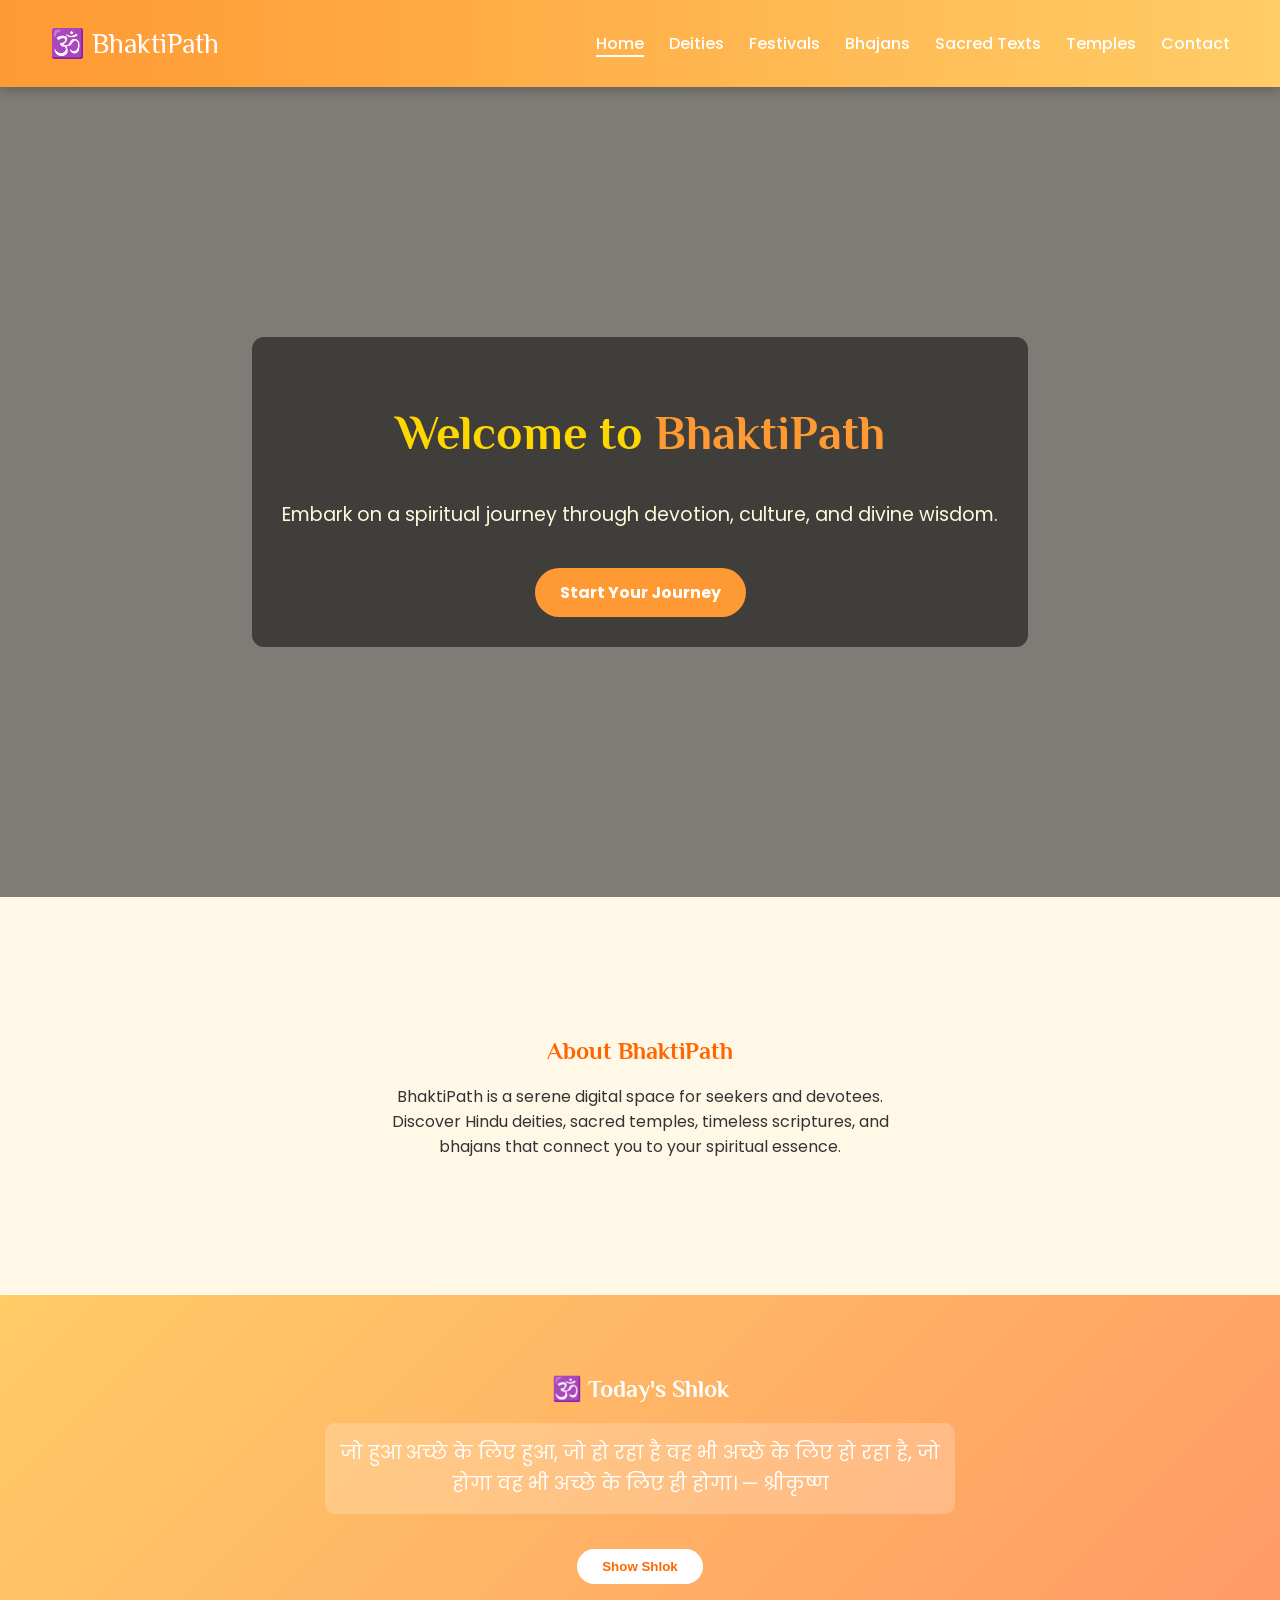
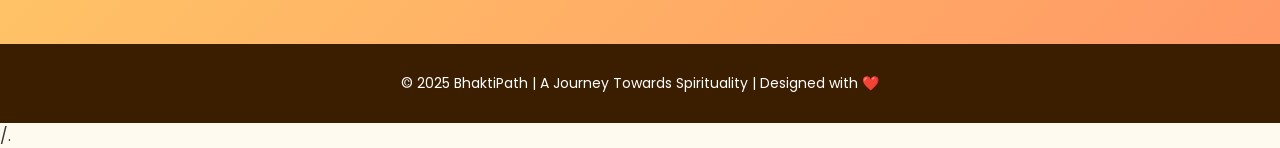
<file: index.html>
<!DOCTYPE html>
<html lang="en">
<head>
  <meta charset="UTF-8">
  <meta name="viewport" content="width=device-width, initial-scale=1.0">
  <title>BhaktiPath – A Journey Towards Spirituality</title>
  <link rel="stylesheet" href="style.css">
  <link href="https://fonts.googleapis.com/css2?family=Philosopher:wght@700&family=Poppins:wght@300;500&display=swap" rel="stylesheet">
  <style>
    body {
      margin: 0;
      font-family: 'Poppins', sans-serif;
      background-color: #fffaf0;
      color: #333;
    }
    .navbar {
      display: flex;
      justify-content: space-between;
      align-items: center;
      background: linear-gradient(90deg, #ff9933, #ffcc66);
      padding: 15px 50px;
      box-shadow: 0 4px 10px rgba(0,0,0,0.2);
      position: sticky;
      top: 0;
      z-index: 10;
    }
    .navbar .logo {
      font-family: 'Philosopher', sans-serif;
      font-size: 28px;
      color: white;
    }
    .nav-links {
      display: flex;
      list-style: none;
      gap: 25px;
    }
    .nav-links a {
      text-decoration: none;
      color: white;
      font-weight: 500;
      transition: 0.3s;
    }
    .nav-links a:hover, .active {
      color: #3b1d00;
      font-weight: 600;
    }
    .hero {
      height: 90vh;
      background: url('https://i.pinimg.com/736x/4f/ac/5a/4fac5aeb273cb11c28d43075f6a5c25f.jpg') center/cover no-repeat;
      position: relative;
      display: flex;
      justify-content: center;
      align-items: center;
      color: white;
    }
    .hero::after {
      content: "";
      position: absolute;
      top: 0; left: 0;
      width: 100%; height: 100%;
      background: rgba(0,0,0,0.5);
    }
    .hero-content {
      position: relative;
      text-align: center;
      z-index: 2;
      animation: fadeIn 2s ease;
    }
    .hero-content h1 {
      font-family: 'Philosopher', sans-serif;
      font-size: 3rem;
      color: #ffd700;
    }
    .hero-content span {
      color: #ff9933;
    }
    .hero-content p {
      font-size: 1.2rem;
      margin-top: 10px;
      color: #fff8dc;
    }
    .btn {
      display: inline-block;
      margin-top: 20px;
      background: #ff9933;
      color: white;
      padding: 12px 25px;
      border-radius: 30px;
      text-decoration: none;
      font-weight: bold;
      transition: 0.3s;
    }

    .btn:hover {
      background: #ff6600;
      transform: scale(1.05);
    }
    .about {
      padding: 120px 30%;
      text-align: center;
      background: #fff8e7;
    }

    .about h2 {
      font-family: 'Philosopher';
      color: #ff6600;
      margin-bottom: 20px;
    }
    .shlok-section {
      background: linear-gradient(135deg, #ffcc66, #ff9966);
      padding: 60px 20px;
      color: white;
      text-align: center;
    }
    .shlok-section h2 {
      font-family: 'Philosopher';
      margin-bottom: 15px;
    }
    #dailyShlok {
      font-size: 1.2rem;
      line-height: 1.6;
      margin: 20px auto;
      width: 80%;
      max-width: 600px;
      background: rgba(255,255,255,0.2);
      padding: 15px;
      border-radius: 10px;
      transition: opacity 0.5s ease;
    }
    .shlok-section button {
      margin-top: 15px;
      padding: 10px 25px;
      border: none;
      border-radius: 25px;
      background: white;
      color: #ff6600;
      font-weight: 600;
      cursor: pointer;
      transition: 0.3s;
    }
    .shlok-section button:hover {
      background: #ff6600;
      color: white;
    }
    footer {
      background: #3b1d00;
      color: white;
      text-align: center;
      padding: 15px;
    }
    @keyframes fadeIn {
      from { opacity: 0; transform: translateY(20px); }
      to { opacity: 1; transform: translateY(0); }
    }
  </style>
</head>
<body>
  <header>
    <nav class="navbar">
      <div class="logo">🕉️ BhaktiPath</div>
      <ul class="nav-links">
        <li><a href="index.html" class="active">Home</a></li>
        <li><a href="deities.html">Deities</a></li>
        <li><a href="festivals.html">Festivals</a></li>
        <li><a href="bhajans.html">Bhajans</a></li>
        <li><a href="texts.html">Sacred Texts</a></li>
        <li><a href="temples.html">Temples</a></li>
        <li><a href="contact.html">Contact</a></li>
      </ul>
    </nav>
  </header>

  <section class="hero">
    <div class="hero-content">
      <h1>Welcome to <span>BhaktiPath</span></h1>
      <p>Embark on a spiritual journey through devotion, culture, and divine wisdom.</p>
      <a href="deities.html" class="btn">Start Your Journey</a>
    </div>
  </section>

  <section class="about">
    <h2>About BhaktiPath</h2>
    <p>
      BhaktiPath is a serene digital space for seekers and devotees. Discover Hindu deities,
      sacred temples, timeless scriptures, and bhajans that connect you to your spiritual essence.
    </p>
  </section>

  <section class="shlok-section">
    <h2>🕉️ Today's Shlok</h2>
    <p id="dailyShlok">Click below to receive your daily inspiration.</p>
    <button onclick="generateShlok()">Show Shlok</button>
  </section>

  <footer>
    <p>© 2025 BhaktiPath | A Journey Towards Spirituality | Designed with ❤️</p>
  </footer>

  <script src="script.js"></script>
</body>
</html>/.
</file>
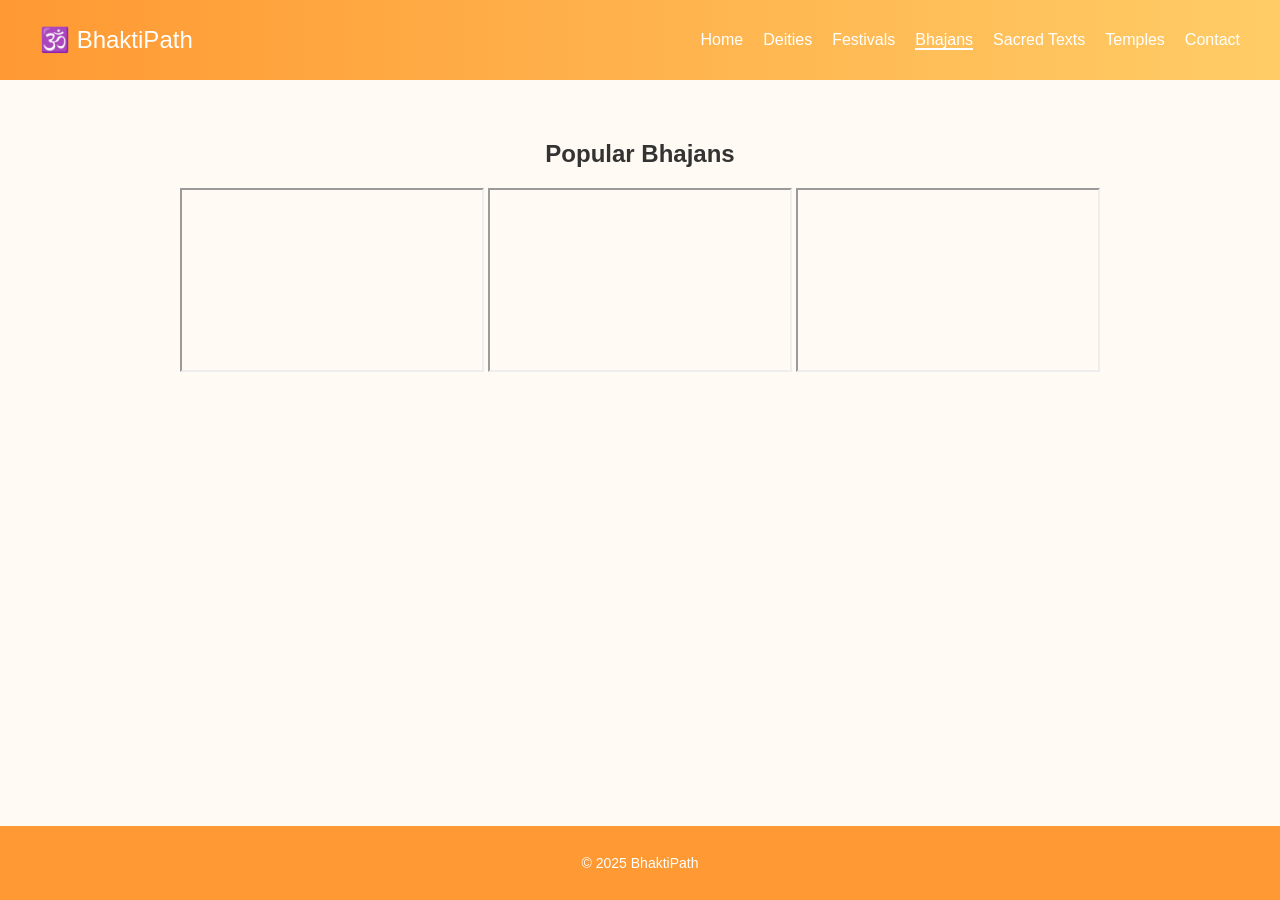
<file: bhajans.html>
<!DOCTYPE html>
<html lang="en">
<head>
  <meta charset="UTF-8">
  <meta name="viewport" content="width=device-width, initial-scale=1.0">
  <title>Bhajans – BhaktiPath</title>
  <link rel="stylesheet" href="style.css">
</head>
<body>
  <header>
    <nav class="navbar">
      <div class="logo">🕉️ BhaktiPath</div>
      <ul class="nav-links">
        <li><a href="index.html">Home</a></li>
        <li><a href="deities.html">Deities</a></li>
        <li><a href="festivals.html">Festivals</a></li>
        <li><a href="bhajans.html" class="active">Bhajans</a></li>
        <li><a href="texts.html">Sacred Texts</a></li>
        <li><a href="temples.html">Temples</a></li>
        <li><a href="contact.html">Contact</a></li>
      </ul>
    </nav>
  </header>

  <section class="content">
    <h1>Popular Bhajans</h1>
    <div class="bhajan-list">

      
      <iframe width="300" height="180" 
        src="https://www.youtube.com/embed/AETFvQonfV8?list=RDATfeYmhhamFu" 
        allowfullscreen>
      </iframe>

      <iframe width="300" height="180" 
        src="https://www.youtube.com/embed/AEjEMXYFU0A" 
        allowfullscreen>
      </iframe>

      <iframe width="300" height="180" 
        src="https://www.youtube.com/embed/ZKLiZ0NBhYw" 
        allowfullscreen>
      </iframe>

    </div>
  </section>

  <footer><p>© 2025 BhaktiPath</p></footer>
</body>
</html>
</file>
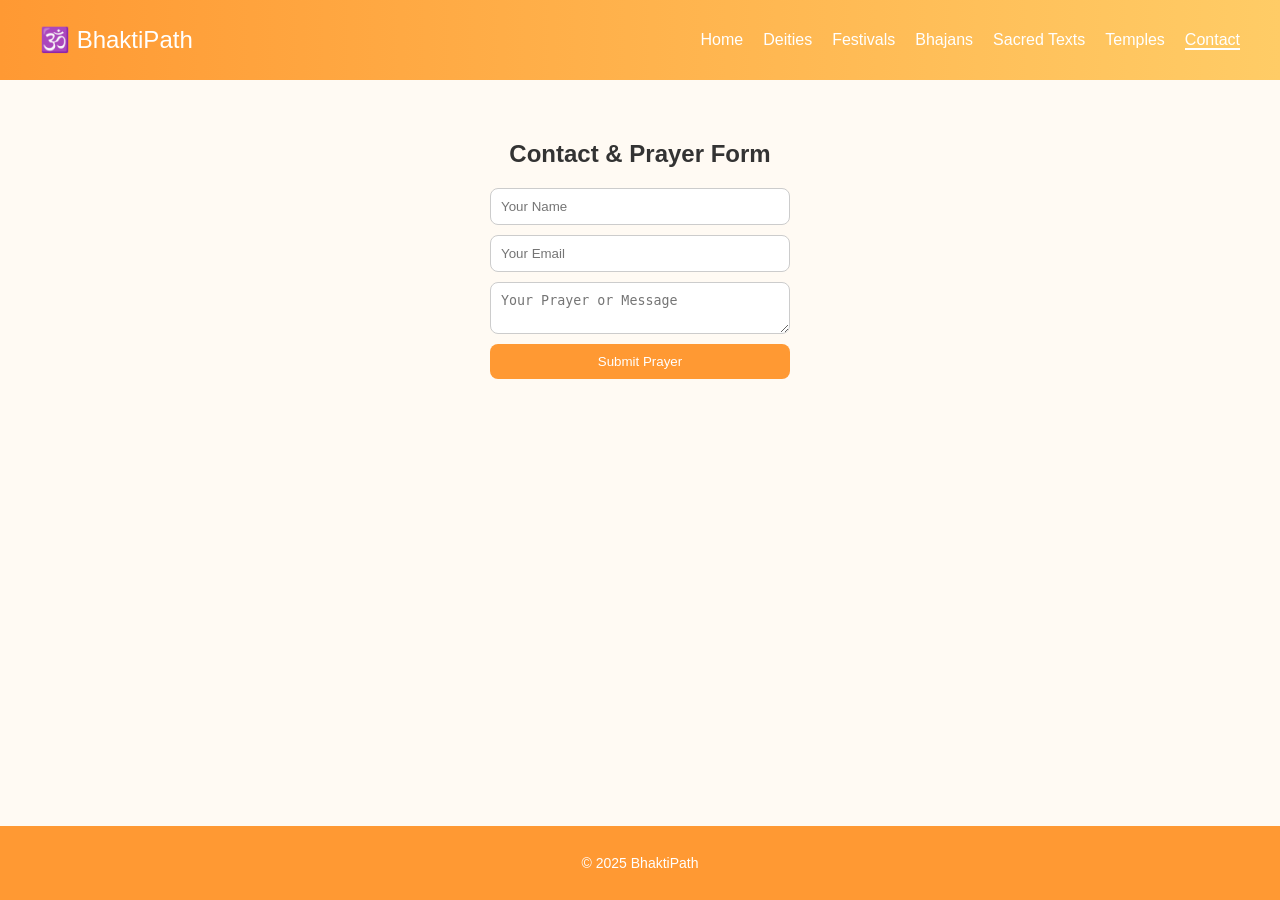
<file: contact.html>
<!DOCTYPE html>
<html lang="en">
<head>
  <meta charset="UTF-8">
  <meta name="viewport" content="width=device-width, initial-scale=1.0">
  <title>Contact – BhaktiPath</title>
  <link rel="stylesheet" href="style.css">
  <script src="script.js" defer></script>
</head>
<body>
  <header>
    <nav class="navbar">
      <div class="logo">🕉️ BhaktiPath</div>
      <ul class="nav-links">
        <li><a href="index.html">Home</a></li>
        <li><a href="deities.html">Deities</a></li>
        <li><a href="festivals.html">Festivals</a></li>
        <li><a href="bhajans.html">Bhajans</a></li>
        <li><a href="texts.html">Sacred Texts</a></li>
        <li><a href="temples.html">Temples</a></li>
        <li><a href="contact.html" class="active">Contact</a></li>
      </ul>
    </nav>
  </header>

  <section class="content">
    <h1>Contact & Prayer Form</h1>
    <form id="prayerForm">
      <input type="text" id="name" placeholder="Your Name" required>
      <input type="email" id="email" placeholder="Your Email" required>
      <textarea id="message" placeholder="Your Prayer or Message" required></textarea>
      <button type="submit">Submit Prayer</button>
    </form>
    <p id="responseMsg"></p>
  </section>

  <footer><p>© 2025 BhaktiPath</p></footer>
</body>
</html>
</file>
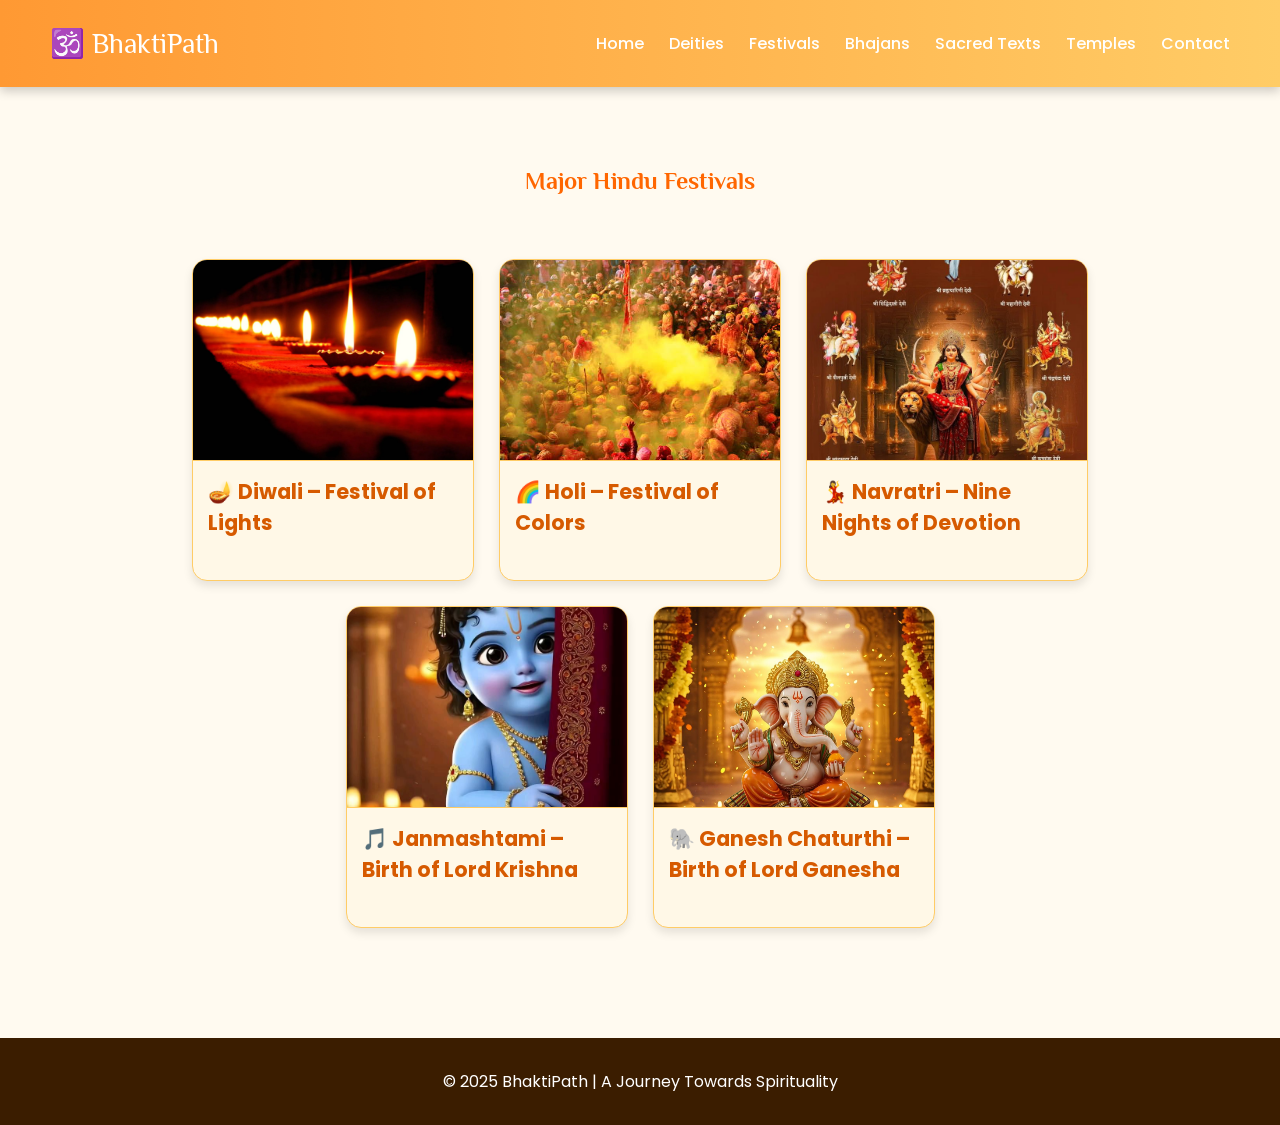
<file: festivals.html>
<!DOCTYPE html>
<html lang="en">
<head>
  <meta charset="UTF-8">
  <meta name="viewport" content="width=device-width, initial-scale=1.0">
  <title>Festivals – BhaktiPath</title>
  <link href="https://fonts.googleapis.com/css2?family=Poppins:wght@400;600&family=Philosopher:wght@700&display=swap" rel="stylesheet">
  <style>
    body {
      font-family: 'Poppins', sans-serif;
      background-color: #fffaf0;
      margin: 0;
      color: #333;
    }
    .navbar {
      display: flex;
      justify-content: space-between;
      align-items: center;
      background: linear-gradient(90deg, #ff9933, #ffcc66);
      padding: 15px 50px;
      box-shadow: 0 4px 10px rgba(0,0,0,0.2);
    }

    .navbar .logo {
      font-family: 'Philosopher', sans-serif;
      font-size: 28px;
      color: white;
    }

    .nav-links {
      list-style: none;
      display: flex;
      gap: 25px;
    }

    .nav-links a {
      text-decoration: none;
      color: white;
      font-weight: 500;
      transition: 0.3s;
    }

    .nav-links a:hover, .active {
      color: #3b1d00;
    }
    .content {
      padding: 60px 5%;
      text-align: center;
      display: flex;
      flex-wrap: wrap;
      justify-content: center;
      gap: 25px;
    }

    h1 {
      color: #ff6600;
      font-family: 'Philosopher';
      margin-bottom: 40px;
      width: 100%;
    }
    .festival-card {
      background: #fff8e7;
      border: 1px solid #ffcc66;
      border-radius: 15px;
      overflow: hidden;
      box-shadow: 0 5px 10px rgba(0,0,0,0.1);
      cursor: pointer;
      transition: all 0.4s ease;
      width: 280px;
      height: 320px;
      position: relative;
      display: flex;
      flex-direction: column;
    }

    .festival-card.expanded {
      width: 90%;
      height: auto;
      transition: all 0.5s ease;
    }

    .festival-img {
      width: 100%;
      height: 200px;
      object-fit: cover;
      border-bottom: 1px solid #ffcc66;
    }

    .festival-content {
      padding: 15px;
      text-align: left;
    }

    .festival-title {
      font-weight: bold;
      font-size: 1.3rem;
      color: #d65a00;
      margin-bottom: 8px;
    }

    .festival-story {
      display: none;
      color: #444;
      line-height: 1.6;
      animation: fadeIn 0.5s ease;
      margin-top: 10px;
    }

    footer {
      background: #3b1d00;
      color: white;
      text-align: center;
      padding: 15px;
      margin-top: 50px;
    }

    @keyframes fadeIn {
      from { opacity: 0; transform: translateY(10px); }
      to { opacity: 1; transform: translateY(0); }
    }

    @media (max-width: 768px) {
      .festival-card {
        width: 90%;
        height: auto;
      }
    }
  </style>
</head>
<body>
  <header>
    <nav class="navbar">
      <div class="logo">🕉️ BhaktiPath</div>
      <ul class="nav-links">
        <li><a href="index.html">Home</a></li>
        <li><a href="deities.html">Deities</a></li>
        <li><a href="festivals.html" class="active">Festivals</a></li>
        <li><a href="bhajans.html">Bhajans</a></li>
        <li><a href="texts.html">Sacred Texts</a></li>
        <li><a href="temples.html">Temples</a></li>
        <li><a href="contact.html">Contact</a></li>
      </ul>
    </nav>
  </header>

  <section class="content">
    <h1>Major Hindu Festivals</h1>

    <div class="festival-card" onclick="toggleStory(this, 'diwali')">
      <img src="diwali .webp" alt="Diwali" class="festival-img">
      <div class="festival-content">
        <div class="festival-title">🪔 Diwali – Festival of Lights</div>
        <div id="diwali" class="festival-story">
          Diwali celebrates Lord Rama’s return to Ayodhya after 14 years of exile and his victory over Ravana.
          People light diyas to symbolize the triumph of light over darkness and good over evil.
          It also honors Goddess Lakshmi, the goddess of wealth and prosperity, with prayers and sweets.
        </div>
      </div>
    </div>

    <div class="festival-card" onclick="toggleStory(this, 'holi')">
      <img src="holi .jpg" alt="Holi" class="festival-img">
      <div class="festival-content">
        <div class="festival-title">🌈 Holi – Festival of Colors</div>
        <div id="holi" class="festival-story">
          Holi celebrates Prahlad’s devotion and Holika’s fall to symbolize faith’s victory over evil.
          People throw colors, dance, and enjoy sweets, marking the start of spring and unity in diversity.
        </div>
      </div>
    </div>

    <div class="festival-card" onclick="toggleStory(this, 'navratri')">
      <img src="navratri.jpg" alt="Navratri" class="festival-img">
      <div class="festival-content">
        <div class="festival-title">💃 Navratri – Nine Nights of Devotion</div>
        <div id="navratri" class="festival-story">
          Navratri is celebrated across nine nights in honor of Goddess Durga’s nine forms.
          Devotees observe fasting, perform Garba, and worship divine feminine energy culminating in Dussehra.
        </div>
      </div>
    </div>

    <div class="festival-card" onclick="toggleStory(this, 'janmashtami')">
      <img src="janmasthmi .jpg" alt="Janmashtami" class="festival-img">
      <div class="festival-content">
        <div class="festival-title">🎵 Janmashtami – Birth of Lord Krishna</div>
        <div id="janmashtami" class="festival-story">
          Janmashtami marks the birth of Lord Krishna, the eighth incarnation of Lord Vishnu.
          Devotees fast, sing bhajans, and recreate scenes from Krishna’s life, especially the Dahi Handi event.
        </div>
      </div>
    </div>

    <div class="festival-card" onclick="toggleStory(this, 'ganesh')">
      <img src="ganesh chathrthi .jpg" alt="Ganesh Chaturthi" class="festival-img">
      <div class="festival-content">
        <div class="festival-title">🐘 Ganesh Chaturthi – Birth of Lord Ganesha</div>
        <div id="ganesh" class="festival-story">
          Ganesh Chaturthi celebrates the birth of Lord Ganesha, remover of obstacles.
          Clay idols are worshipped for 10 days before immersion, representing life, humility, and new beginnings.
        </div>
      </div>
    </div>

  </section>

  <footer><p>© 2025 BhaktiPath | A Journey Towards Spirituality</p></footer>

  <script>
    function toggleStory(card, id) {
      const story = document.getElementById(id);
      const isVisible = story.style.display === 'block';
      document.querySelectorAll('.festival-story').forEach(s => s.style.display = 'none');
      document.querySelectorAll('.festival-card').forEach(c => c.classList.remove('expanded'));
      if (!isVisible) {
        story.style.display = 'block';
        card.classList.add('expanded');
      }
    }
  </script>
</body>
</html>
</file>
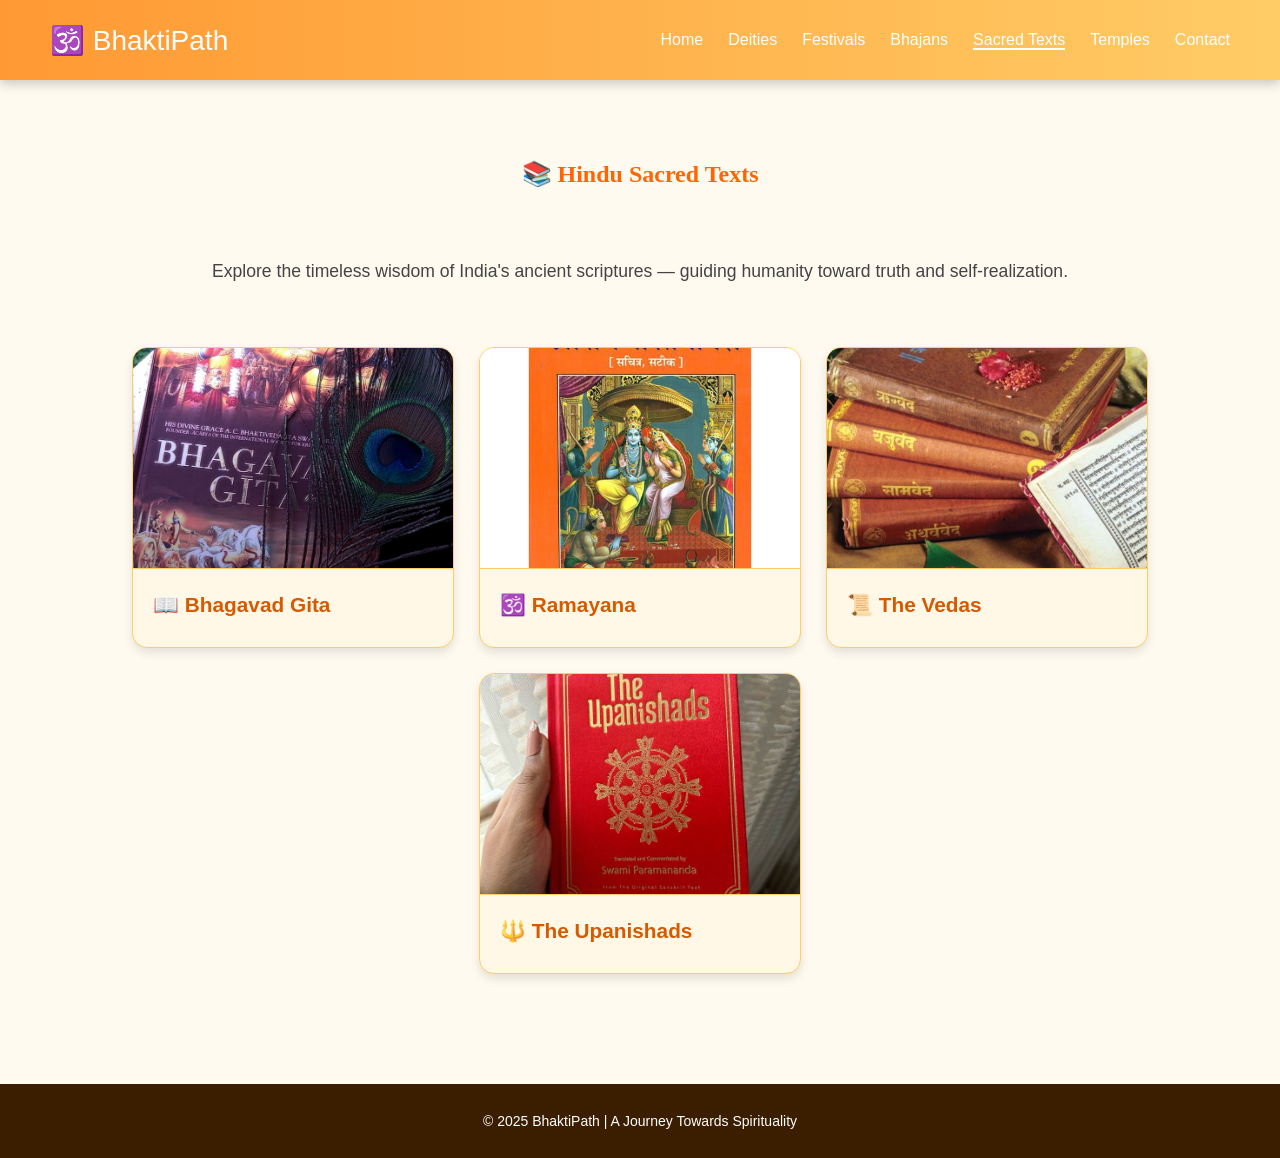
<file: texts.html>
<!DOCTYPE html>
<html lang="en">
<head>
  <meta charset="UTF-8">
  <meta name="viewport" content="width=device-width, initial-scale=1.0">
  <title>Sacred Texts – BhaktiPath</title>
  <link rel="stylesheet" href="style.css">
  <style>
    body {
      font-family: 'Poppins', sans-serif;
      background-color: #fffaf0;
      margin: 0;
      color: #333;
    }
    .navbar {
      display: flex;
      justify-content: space-between;
      align-items: center;
      background: linear-gradient(90deg, #ff9933, #ffcc66);
      padding: 15px 50px;
      box-shadow: 0 4px 10px rgba(0,0,0,0.2);
    }
    .navbar .logo {
      font-family: 'Philosopher', sans-serif;
      font-size: 28px;
      color: white;
    }
    .nav-links {
      list-style: none;
      display: flex;
      gap: 25px;
    }
    .nav-links a {
      text-decoration: none;
      color: white;
      font-weight: 500;
      transition: 0.3s;
    }
    .nav-links a:hover, .active {
      color: #3b1d00;
    }
    .content {
      padding: 60px 5%;
      text-align: center;
      display: flex;
      flex-wrap: wrap;
      justify-content: center;
      gap: 25px;
    }
    h1 {
      color: #ff6600;
      font-family: 'Philosopher';
      margin-bottom: 30px;
      width: 100%;
    }
    p.intro {
      font-size: 1.1rem;
      color: #444;
      margin-bottom: 40px;
      width: 100%;
    }
    .text-card {
      background: #fff8e7;
      border: 1px solid #ffcc66;
      border-radius: 15px;
      overflow: hidden;
      box-shadow: 0 5px 10px rgba(0,0,0,0.1);
      cursor: pointer;
      transition: all 0.3s ease;
      width: 320px;
    }
    .text-card:hover {
      transform: scale(1.03);
      box-shadow: 0 6px 15px rgba(0,0,0,0.2);
    }
    .text-img {
      width: 100%;
      height: 220px;
      object-fit: cover;
      border-bottom: 1px solid #ffcc66;
    }
    .text-content {
      padding: 20px;
      text-align: left;
      transition: all 0.4s ease;
      overflow: hidden;
    }
    .text-title {
      font-weight: bold;
      font-size: 1.3rem;
      color: #d65a00;
      margin-bottom: 10px;
    }
    .text-detail {
      max-height: 0;
      overflow: hidden;
      color: #444;
      line-height: 1.6;
      transition: max-height 0.6s ease;
    }
    .text-card.active .text-detail {
      max-height: 700px; 
    }
    footer {
      background: #3b1d00;
      color: white;
      text-align: center;
      padding: 15px;
      margin-top: 50px;
    }
    @media (max-width: 768px) {
      .text-card {
        width: 90%;
      }
    }
  </style>
</head>
<body>
  <header>
    <nav class="navbar">
      <div class="logo">🕉️ BhaktiPath</div>
      <ul class="nav-links">
        <li><a href="index.html">Home</a></li>
        <li><a href="deities.html">Deities</a></li>
        <li><a href="festivals.html">Festivals</a></li>
        <li><a href="bhajans.html">Bhajans</a></li>
        <li><a href="texts.html" class="active">Sacred Texts</a></li>
        <li><a href="temples.html">Temples</a></li>
        <li><a href="contact.html">Contact</a></li>
      </ul>
    </nav>
  </header>

  <section class="content">
    <h1>📚 Hindu Sacred Texts</h1>
    <p class="intro">Explore the timeless wisdom of India's ancient scriptures — guiding humanity toward truth and self-realization.</p>
    <div class="text-card" onclick="toggleCard(this)">
      <img src="bhagwat geeta.jpg" alt="Bhagavad Gita" class="text-img">
      <div class="text-content">
        <div class="text-title">📖 Bhagavad Gita</div>
        <div class="text-detail">
          <strong>Author:</strong> Sage Vyasa (as part of the Mahabharata)<br>
          <strong>Written in:</strong> Sanskrit<br>
          <strong>Approx. Period:</strong> 2nd century BCE<br><br>
          The *Bhagavad Gita* (“Song of God”) is a conversation between Lord Krishna and the warrior Arjuna on the battlefield of Kurukshetra.  
          It reveals deep spiritual truths about duty (dharma), righteousness, and devotion.  
          The Gita teaches that one must act selflessly without attachment to the results of actions — the essence of *Karma Yoga*.  
          It also describes *Bhakti Yoga* (path of devotion) and *Jnana Yoga* (path of knowledge), offering the ultimate guide to living a balanced spiritual life.
        </div>
      </div>
    </div>

    <div class="text-card" onclick="toggleCard(this)">
      <img src="ramchritramans.jpg" alt="Ramayana" class="text-img">
      <div class="text-content">
        <div class="text-title">🕉️ Ramayana</div>
        <div class="text-detail">
          <strong>Author:</strong> Sage Valmiki<br>
          <strong>Written in:</strong> Sanskrit<br>
          <strong>Approx. Period:</strong> Around 500 BCE<br><br>
          The *Ramayana* narrates the divine story of Lord Rama, his wife Sita, and his loyal companion Hanuman.  
          It portrays the triumph of virtue over vice, symbolized by Rama’s victory over Ravana, the ten-headed demon king.  
          Beyond being an epic, it’s a moral compass that emphasizes righteousness (*Dharma*), sacrifice, and love.  
          The Ramayana has inspired countless adaptations in various languages, including the *Ramcharitmanas* by Tulsidas.
        </div>
      </div>
    </div>

    <div class="text-card" onclick="toggleCard(this)">
      <img src="vedas.jpg" alt="Vedas" class="text-img">
      <div class="text-content">
        <div class="text-title">📜 The Vedas</div>
        <div class="text-detail">
          <strong>Authors:</strong> Ancient Rishis (sages)<br>
          <strong>Written in:</strong> Vedic Sanskrit<br>
          <strong>Approx. Period:</strong> 1500–500 BCE<br><br>
          The *Vedas* are the foundation of Hindu philosophy and rituals.  
          There are four main Vedas — *Rigveda, Samaveda, Yajurveda,* and *Atharvaveda.*  
          They contain hymns, chants, rituals, and philosophical ideas revealed to the sages through divine inspiration (*Shruti*).  
          The Vedas emphasize cosmic order (*Rita*), sacrifice (*Yajna*), and knowledge (*Vidya*) as the path to divine realization.  
          Each Veda is further divided into *Samhitas, Brahmanas, Aranyakas,* and *Upanishads*.
        </div>
      </div>
    </div>

    <div class="text-card" onclick="toggleCard(this)">
      <img src="upnishads.jpg" alt="Upanishads" class="text-img">
      <div class="text-content">
        <div class="text-title">🔱 The Upanishads</div>
        <div class="text-detail">
          <strong>Authors:</strong> Various sages and philosophers<br>
          <strong>Written in:</strong> Sanskrit<br>
          <strong>Approx. Period:</strong> 800–200 BCE<br><br>
          The *Upanishads* form the concluding portion of the Vedas, exploring the nature of ultimate reality (*Brahman*) and the individual soul (*Atman*).  
          They teach that the essence of every being is divine and that realizing this unity leads to *Moksha* (liberation).  
          Key concepts include “Tat Tvam Asi” (Thou art that) and “Aham Brahmasmi” (I am Brahman).  
          Some of the principal Upanishads include *Isha, Kena, Chandogya,* and *Brihadaranyaka*.
        </div>
      </div>
    </div>
  </section>

  <footer><p>© 2025 BhaktiPath | A Journey Towards Spirituality</p></footer>

  <script>
    function toggleCard(card) {
      const allCards = document.querySelectorAll('.text-card');
      allCards.forEach(c => {
        if (c !== card) c.classList.remove('active');
      });
      card.classList.toggle('active');
    }
  </script>
</body>
</html>
</file>
<file: style.css>
body {
  display: flex;
  flex-direction: column;
  min-height: 100vh;
  margin: 0;
  font-family: 'Poppins', sans-serif;
  background: #fffaf3;
  color: #333;
}

.navbar {
  display: flex;
  justify-content: space-between;
  align-items: center;
  background: linear-gradient(90deg, #ff9933, #ffcc66);
  padding: 15px 40px;
}
.navbar .logo {
  font-family: 'Philosopher', sans-serif;
  font-size: 24px;
  color: white;
}
.nav-links {
  list-style: none;
  display: flex;
  gap: 20px;
}
.nav-links a {
  text-decoration: none;
  color: white;
  font-weight: 500;
}
.nav-links a.active, .nav-links a:hover {
  border-bottom: 2px solid white;
}

.hero {
  background: url('https://images.unsplash.com/photo-1601758123927-1965c306bb8e?auto=format&fit=crop&w=1500&q=80') center/cover;
  height: 85vh;
  display: flex;
  align-items: center;
  justify-content: center;
  text-align: center;
  color: white;
}
.hero-content {
  background: rgba(0,0,0,0.5);
  padding: 30px;
  border-radius: 12px;
}
.btn {
  display: inline-block;
  margin-top: 20px;
  padding: 10px 25px;
  background: #ff9933;
  color: white;
  border-radius: 8px;
  text-decoration: none;
}
.btn:hover { background: #e68900; }

.content { padding: 40px; text-align: center; }
.grid { display: flex; justify-content: center; gap: 20px; flex-wrap: wrap; }
.card {
  width: 280px;
  background: #fff4e0;
  padding: 15px;
  border-radius: 12px;
  box-shadow: 0 2px 6px rgba(0,0,0,0.1);
}
.card img { width: 100%; border-radius: 10px; }

form { display: flex; flex-direction: column; gap: 10px; width: 300px; margin: auto; }
input, textarea {
  padding: 10px; border: 1px solid #ccc; border-radius: 8px;
}
button {
  background: #ff9933; border: none; color: white;
  padding: 10px; border-radius: 8px; cursor: pointer;
}
button:hover { background: #e67e00; }

footer {
  margin-top: auto;
  text-align: center;
  background: #ff9933;
  color: white;
  padding: 15px;
  font-size: 14px;
}
</file>
